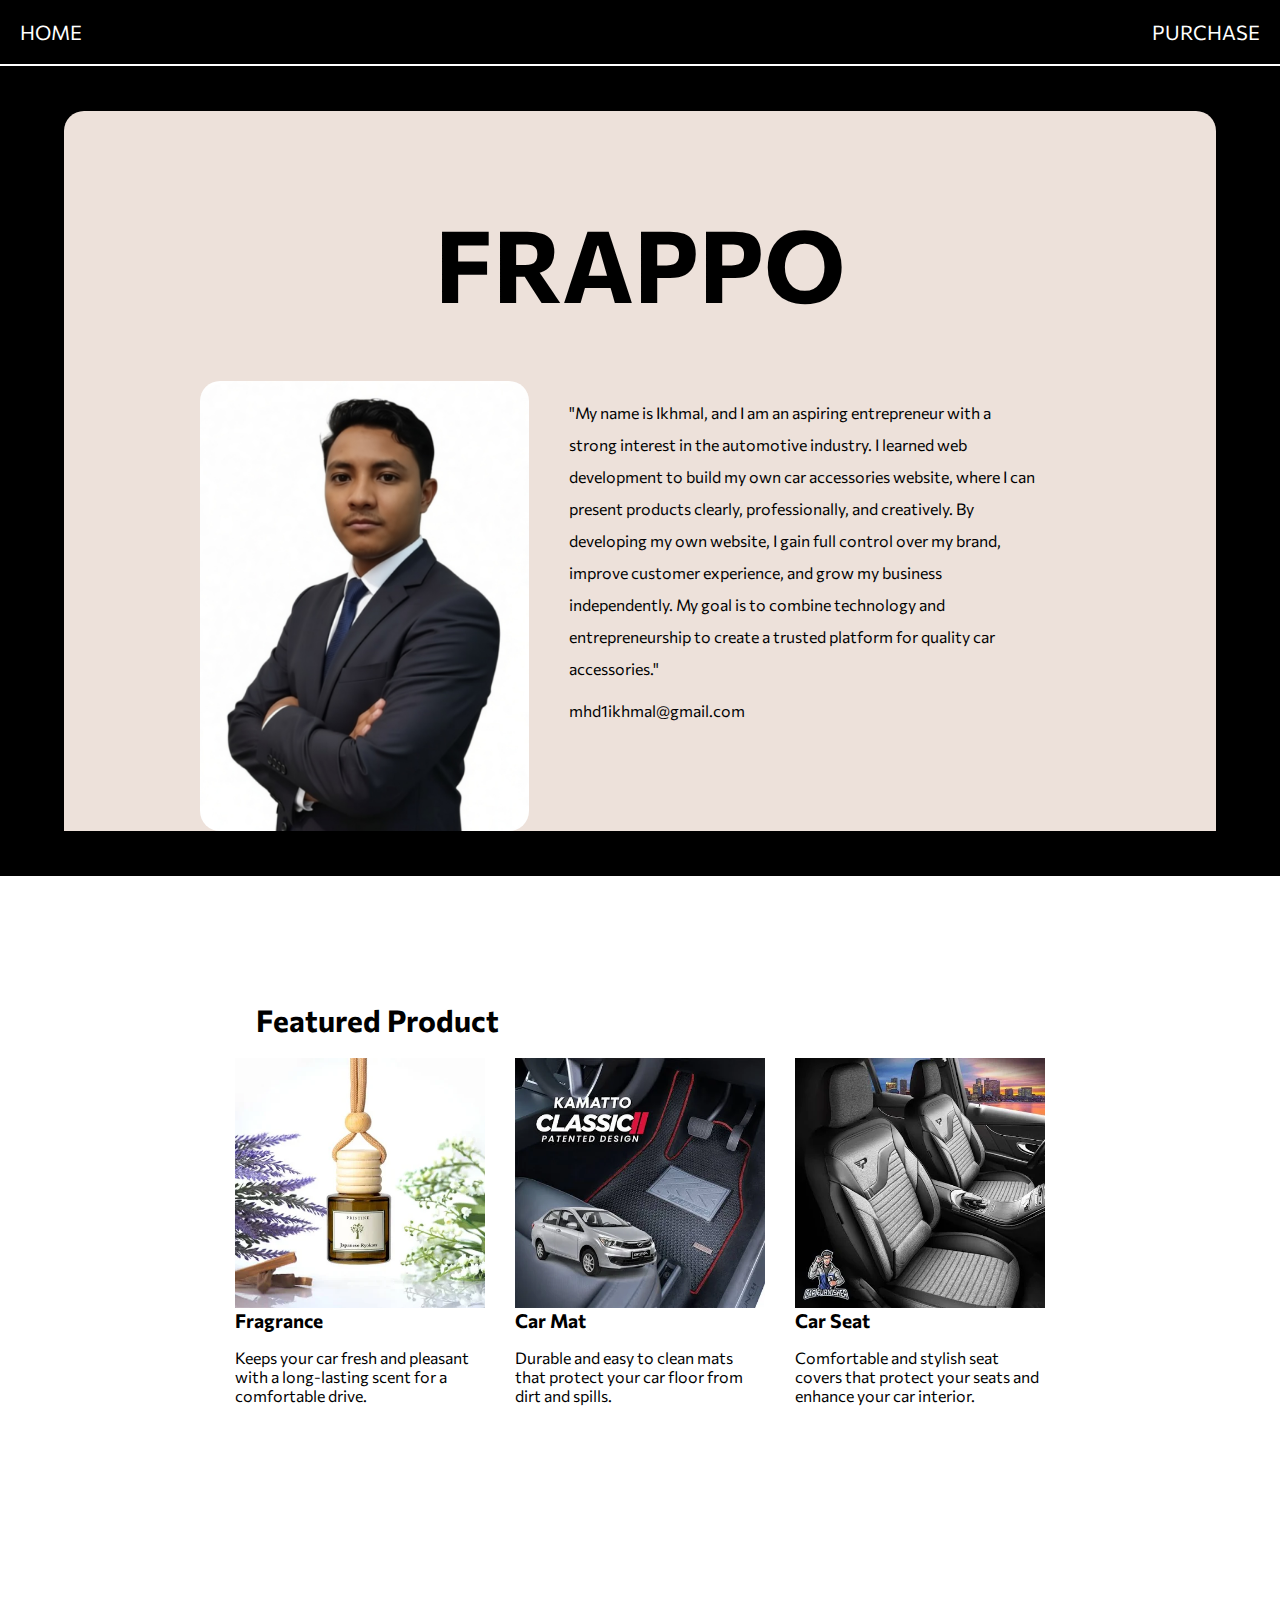
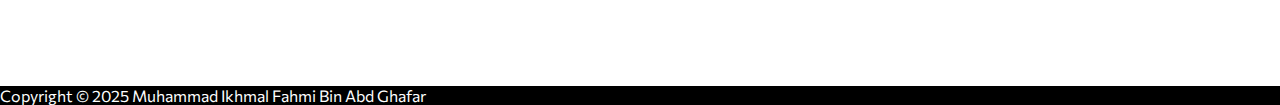
<file: index.html>
<!DOCTYPE html>
<html lang="en">
<head>
    <meta charset="UTF-8">
    <meta name="viewport" content="width=device-width, initial-scale=1.0">
    <title>Project WF211</title>
    <link rel="stylesheet" href="style1.css">
    <link rel="preconnect" href="https://fonts.googleapis.com">
    <link rel="preconnect" href="https://fonts.gstatic.com" crossorigin>
    <link href="https://fonts.googleapis.com/css2?family=Commissioner:wght@100..900&family=Playwrite+DK+Loopet:wght@100..400&display=swap" rel="stylesheet">
</head>
<body>
    <div class="header">
        <a href="index.html">HOME</a>
        <a href="purchase.php">PURCHASE</a>
    </div>
    <hr>
    <div class="top">

        <div class="container1">
            <h1>FRAPPO</h1>

            <div class="about-me">
                <img class="profile-picture" src="picture/project.png" alt="profile-picture">
                <div class="phara">
                    <p>
                        "My name is Ikhmal, and I am an aspiring entrepreneur with a strong interest in the 
                        automotive industry. I learned web development to build my own car accessories website, 
                        where I can present products clearly, professionally, and creatively. By developing my 
                        own website, I gain full control over my brand, improve customer experience, and grow my 
                        business independently. My goal is to combine technology and entrepreneurship to create a 
                        trusted platform for quality car accessories."                   
                    </p>
                    <a  href="mhd1ikhmal@gmail.com">mhd1ikhmal@gmail.com</a>
                </div>
                
                
            </div>

        </div>

    </div>

    <div class="bottom">

        <div class="container2">
            <h2>Featured Product</h2>
            
            <div class="product">

                <div class="item">
                    <img src="picture/car_fragrance.webp" alt="car fragrance">
                    
                    <span>Fragrance</span>
                    <p>Keeps your car fresh and pleasant with a 
                        long-lasting scent for a comfortable drive.</p>

                </div>
                
                <div class="item">
                    <img src="picture/car_mat.webp" alt="car mat">
                    
                    <span>Car Mat</span>
                    <p>Durable and easy to clean mats that protect your
                         car floor from dirt and spills.</p>
                </div>
                
                <div class="item">
                    <img src="picture/car_seat.webp" alt="car seat">
                    
                    <span>Car Seat</span>
                    <p>Comfortable and stylish seat covers that protect your 
                        seats and enhance your car interior.</p>
                </div>
                
            </div>

        </div>

    </div>
     
    <footer>
        <div class="footer-p">Copyright © 2025 Muhammad Ikhmal Fahmi Bin Abd Ghafar</div>
    </footer>
    
</body> 
</html>
</file>
<file: style1.css>
body{
    margin:0;
    font-family: "Commissioner", sans-serif;;
    background-color: black;
}

.header{
    color: white;
    font-size: 20px;
    padding: 20px;
    display: flex;
    justify-content: space-between;
}

a{
    text-decoration: none;
    color: white;
}

hr{
    background-color: white;
    border: none;
    color: black;
    margin: 0;
    height: 2px;
    width: 100%;
}

.top{
    height: 90vh;
    background-color: black;
    display: flex;
    align-items: center;
    justify-content: center;
    position: relative;
}

.container1{
    width: 90%;
    max-width: 1200vw;
    min-height: 80vh;
    background-color: #ede1da;
    position: absolute;
    bottom: 0;
    border-radius: 20px 20px 0 0;
    position: relative;
    display: flex;
    justify-content: center;
    align-items: center;

    flex-direction: column;
}
h1{
    font-size: 100px;
    margin-top: -350px;
}
.about-me{
    position: absolute;
    bottom: 0;
    display: flex;
    width: 100%;
    max-width: 800px;
    gap: 40px;
}

.about-me p{
    line-height: 2.0;
}


.profile-picture{
    border-radius: 20px;
    height: 50vh;
    margin-left: -40px;
}

.phara a{
    color: black;
}

.phara a:active{
    color: black;
}

.bottom{
    height: 90vh;
    background-color: white;  
}

.container2{
    padding-top: 100px;
}

.product{
    display: flex;
    justify-content: center;
    gap: 30px;
}

 .item{
    width: 250px;
    text-align: left;
} 

.item img{
    width: 100%;
    display: block;
}

.item span {
    
    font-weight: bold;
    font-size:larger;
}

h2{
  margin-left: 20%;  
  font-size: 30px;
  margin-bottom: 20px;
}

footer .footer-p{
    color: white;
}
</file>
